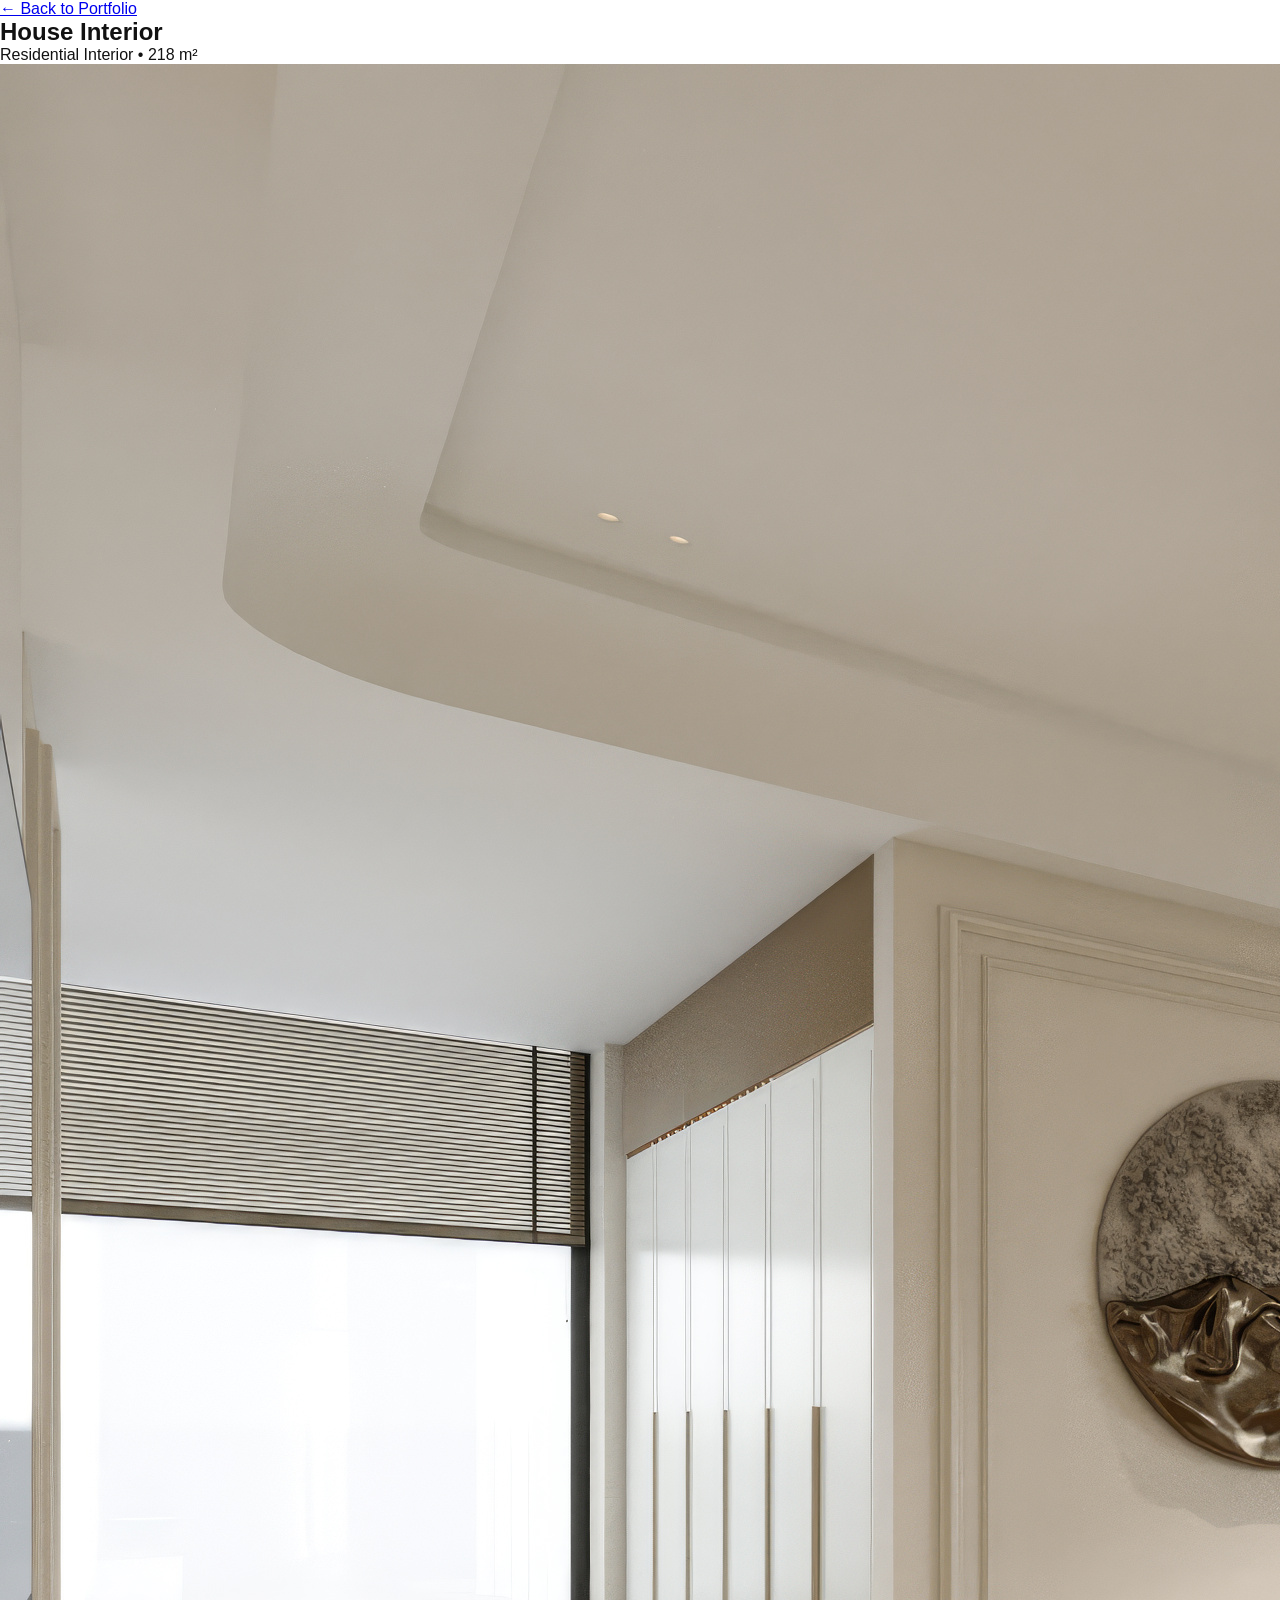
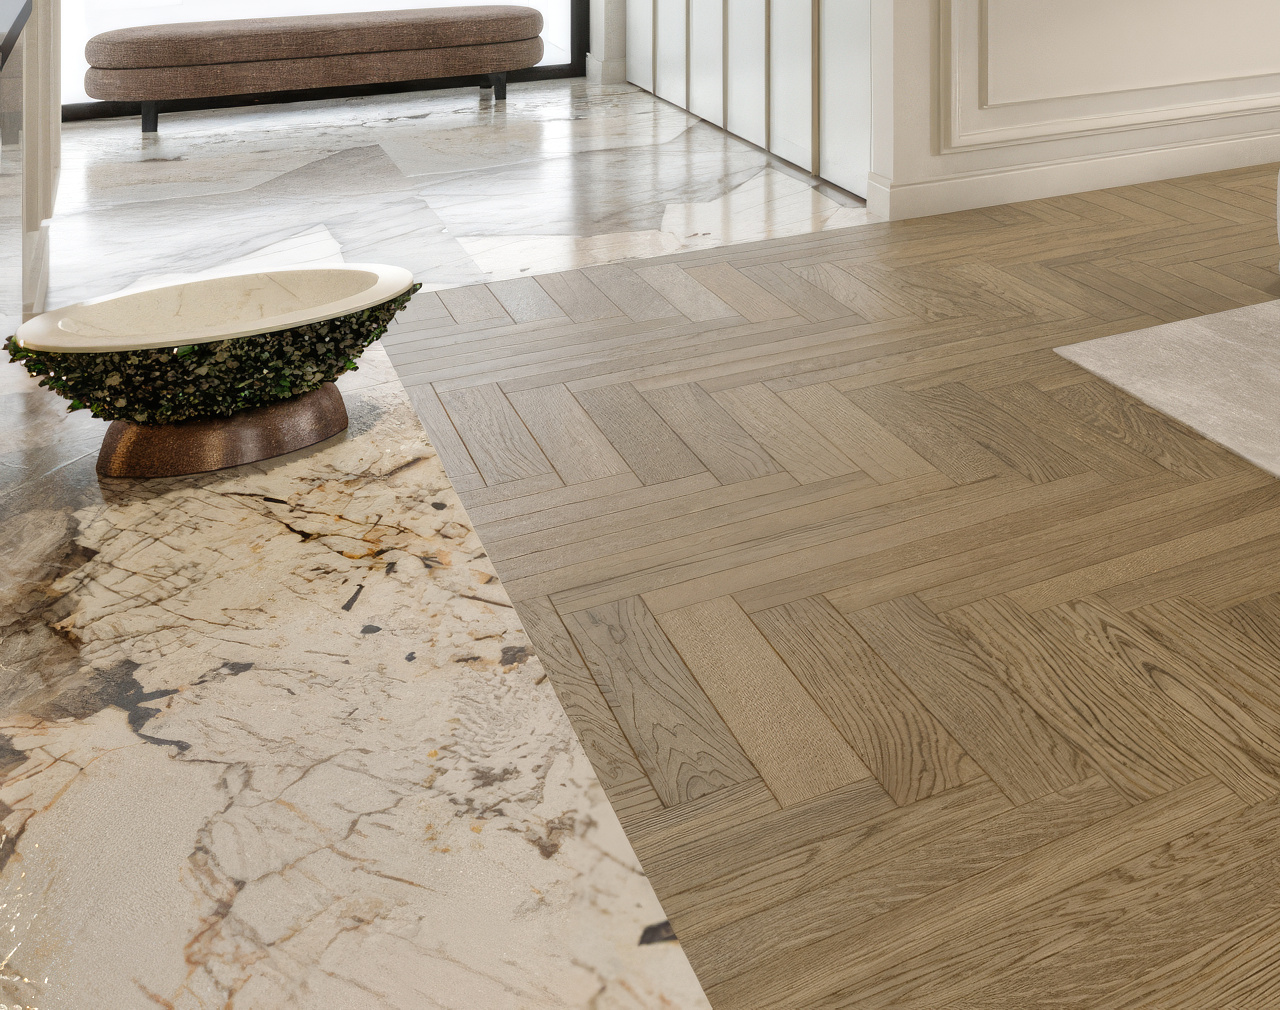
<file: projects/house.html>
<!DOCTYPE html>
<html lang="en">
<head>
    <meta charset="UTF-8">
    <meta name="viewport" content="width=device-width, initial-scale=1.0">
    <title>House Interior | Portfolio</title>

    <link rel="stylesheet" href="../style.css">
</head>

<body>

    <section class="project-page">

        <a href="../index.html">← Back to Portfolio</a>

        <h1>House Interior</h1>

        <p>
            Residential Interior • 218 m²
        </p>

        <img src="../images/house/cover.jpg" alt="House Interior">

    </section>

</body>
</html>
</file>
<file: style.css>
/* ---------- RESET ---------- */

*{
    margin:0;
    padding:0;
    box-sizing:border-box;
}

html{
    scroll-behavior:smooth;
}

body{

    font-family:'Inter',sans-serif;

    background:#ffffff;

    color:#111111;

}

/* ---------- HEADER ---------- */

header{

    width:100%;

    padding:35px 8%;

    display:flex;

    justify-content:space-between;

    align-items:center;

    position:fixed;

    top:0;

    left:0;

    background:rgba(255,255,255,.92);

    backdrop-filter:blur(14px);

    z-index:1000;

}

.logo{

    font-size:14px;

    letter-spacing:4px;

    font-weight:700;

}

nav{

    display:flex;

    gap:45px;

}

nav a{

    text-decoration:none;

    color:#111;

    font-size:15px;

    transition:.3s;

}

nav a:hover{

    opacity:.5;

}

/* ---------- HERO ---------- */

.hero{

    min-height:100vh;

    padding:140px 8% 80px;

    display:flex;

    justify-content:space-between;

    align-items:center;

    gap:80px;

}

.hero-text{

    flex:1;

}

.small-title{

    font-size:13px;

    letter-spacing:3px;

    color:#888;

    margin-bottom:25px;

}

.hero h1{

    font-size:64px;

    line-height:1.08;

    max-width:720px;

    font-weight:600;

}

.description{

    margin-top:35px;

    font-size:20px;

    color:#666;

    line-height:1.8;

}

.buttons{

    margin-top:55px;

    display:flex;

    gap:20px;

}

.btn-dark{

    background:#111;

    color:#fff;

    padding:18px 34px;

    text-decoration:none;

    border-radius:100px;

    transition:.3s;

}

.btn-dark:hover{

    transform:translateY(-3px);

}

.btn-light{

    border:1px solid #ddd;

    color:#111;

    padding:18px 34px;

    border-radius:100px;

    text-decoration:none;

    transition:.3s;

}

.btn-light:hover{

    background:#f5f5f5;

}

.hero-image{

    flex:1;

    display:flex;

    justify-content:center;

}

.hero-image img{

    width:100%;

    max-width:500px;

    border-radius:24px;

    object-fit:cover;

}/* ---------- PROJECTS ---------- */

.projects{

    padding:120px 8%;

}

.section-title{

    margin-bottom:90px;

}

.section-title p{

    color:#999;

    letter-spacing:3px;

    font-size:13px;

    margin-bottom:12px;

}

.section-title h2{

    font-size:52px;

    font-weight:600;

}

.project-card{

    display:flex;

    align-items:center;

    justify-content:space-between;

    gap:80px;

    margin-bottom:140px;

}

.project-card.reverse{

    flex-direction:row-reverse;

}

.project-info{

    flex:1;

}

.project-info span{

    color:#777;

    text-transform:uppercase;

    letter-spacing:2px;

    font-size:13px;

}

.project-info h3{

    font-size:52px;

    margin:20px 0;

}

.project-info p{

    color:#666;

    line-height:2;

    margin-bottom:35px;

}

.project-info a{

    text-decoration:none;

    color:#111;

    font-weight:600;

}

.project-image{

    flex:1;

}

.project-image img{

    width:100%;

    border-radius:28px;

    transition:.5s;

}

.project-image img:hover{

    transform:scale(1.02);

}
</file>
